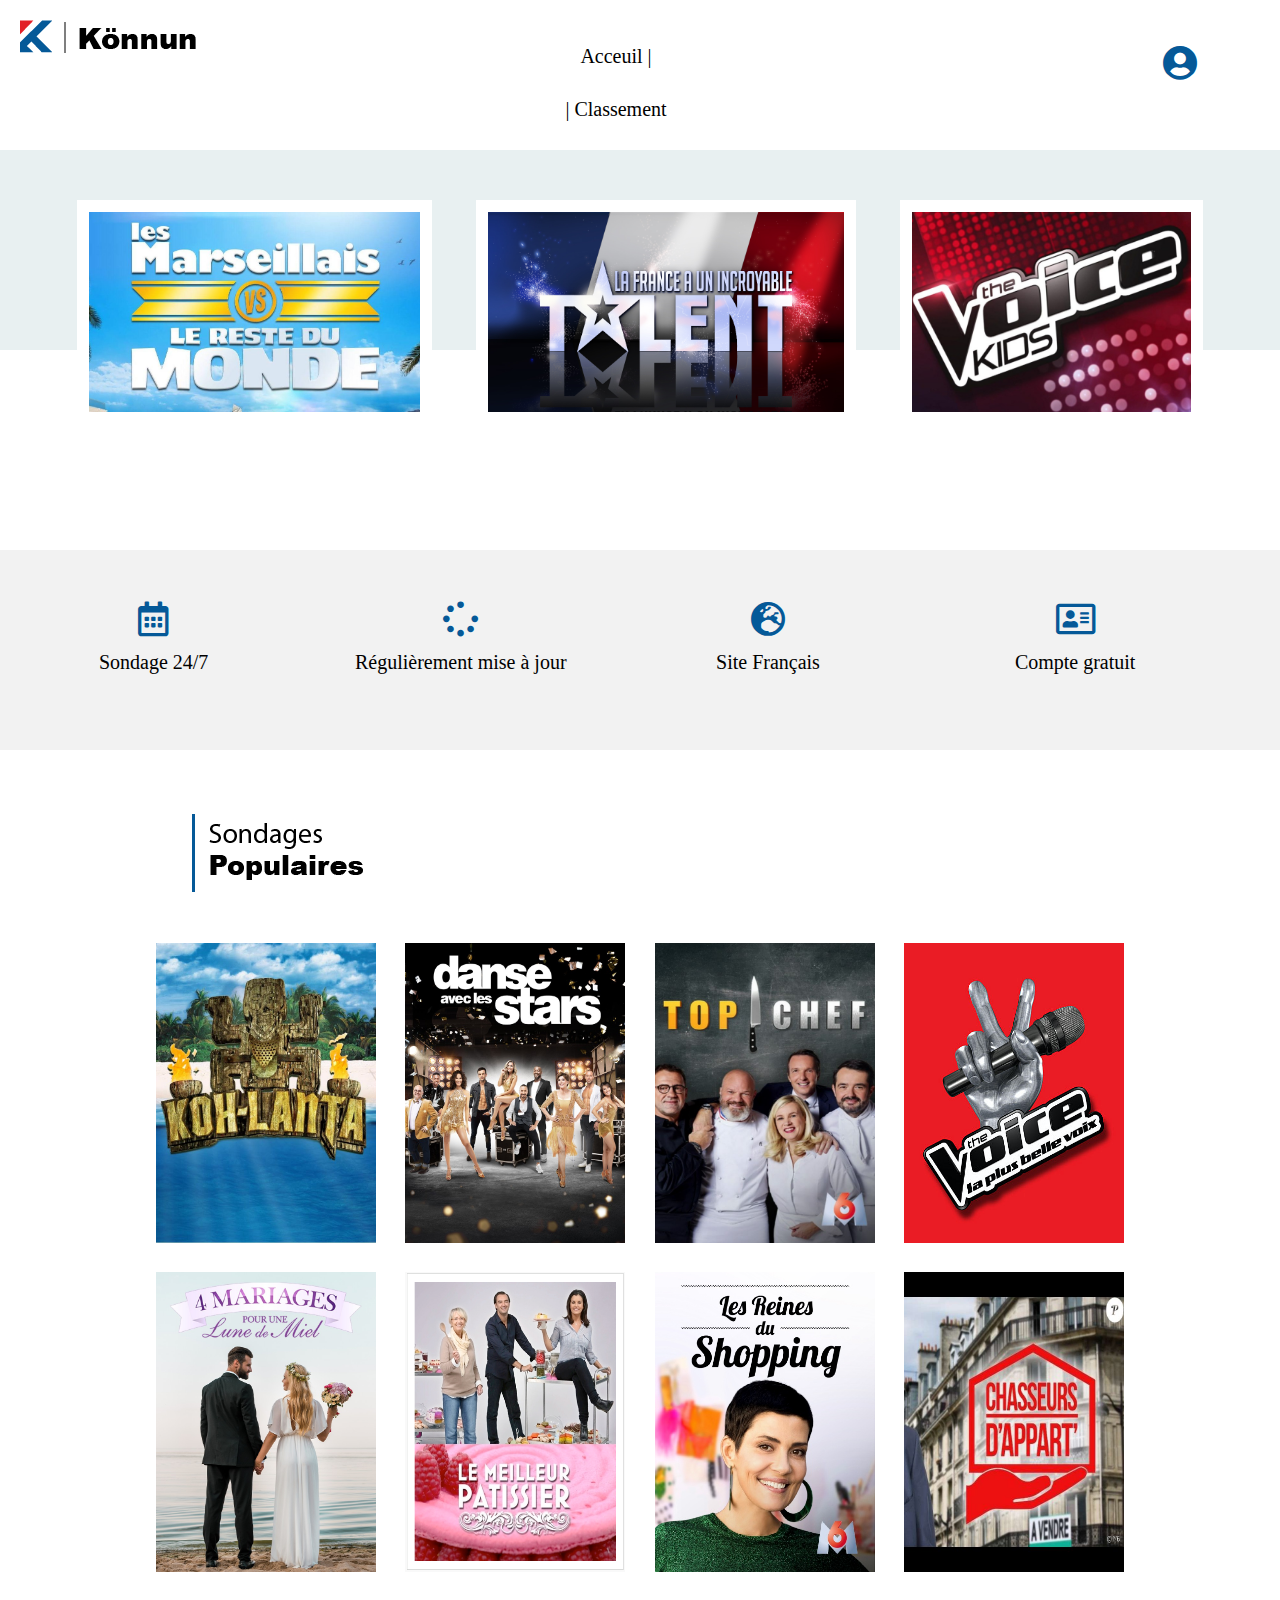
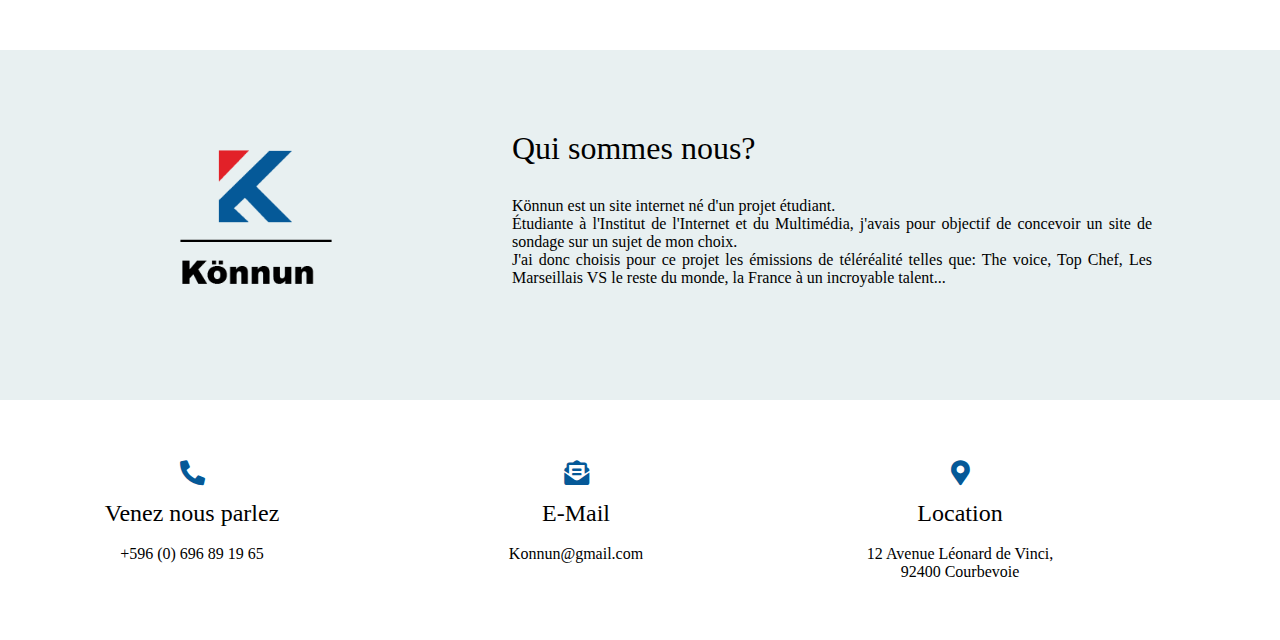
<file: Projet_FilRouge_Mathilde_A/index.html>
<!DOCTYPE html>
<html>

<head>
	<meta charset="utf-8">
	<title>Projet Fil Rouge</title>

	<!-- - - - - - - - Informations - - - - - - - -->

	<meta name="viewport" content="width=device-width, initial-scale=1">
	<meta name="author" content="Mathilde Asselin">
	<meta name="description" content="Page d'acceuil et présentation des sondages">
	<meta name="keywords" content="Projet, IIM, Presentation, Sondage, EmissionTV">

	<!-- - - - - - - - Css code - - - - - - - -->

	<link rel="stylesheet" type="text/css" href="asset/style.css">

	<!-- - - - - - - - Favicon - - - - - - - -->

	<link rel="shortcut icon" type="image/x-icon" href="img/favicon.ico">

	<!-- - - - - - - - Apparition des Icons - - - - - - - -->

	<link rel="stylesheet" href="https://cdnjs.cloudflare.com/ajax/libs/font-awesome/5.13.0/css/all.min.css">

	<!-- - - - - - - - Animation en Css - - - - - - - -->

  <link rel="stylesheet" href="https://cdnjs.cloudflare.com/ajax/libs/animate.css/4.1.1/animate.min.css"/>

</head>

<body>

	<!-- - - - - - - - Barre de navigation - - - - - - - -->

	<header>
		<div id="nav">

		<div id="logo">
		 <img src="img/logo.png">
		</div>

		<div id="url">
		 <a href="index.html">Acceuil |</a>
		 <a href="classement.html">| Classement</a>
		</div>

		<div id="Icon">
		 <a target="_blank" href="profil.html"><i class="fas fa-user-circle"></i></a>
		</div>

	 	</div>
	</header>

	<!-- - - - - - - - Emission à l'affiche - - - - - - - -->

	<div id="affiche">

		<div id="image">
		<a target="_blank" href="MVSRDM.html"><img src="img/MVSRDM.jpg"></a>
		<a target="_blank" href="LFIT.html"><img src="img/LFIT.jpg"></a>
		<a target="_blank" href="TVK.html"><img src="img/TVK.jpg"></a>

		</div>

		<div id="imgtxt">
			
		</div>
	</div>

	<!-- - - - - - - - Indication sur Könnun - - - - - - - -->

	<div id="Indication">

		<div id="consUn">
			<i class="far fa-calendar-alt"></i>
			<h2>Sondage 24/7</h2>
		</div>

		<div id="consDeux">
			<i class="fas fa-spinner"></i>
			<h2>Régulièrement mise à jour</h2>
		</div>

		<div id="consTrois">
			<i class="fas fa-globe-europe"></i>
			<h2>Site Français</h2>
		</div>

		<div id="consQuatre">
			<i class="far fa-address-card"></i>
			<h2>Compte gratuit</h2>
		</div>

	</div>

	<!-- - - - - - - - Sondage populaire - - - - - - - -->

	<div id="SondPop">

		<div id="populaire">
			<img src="img/logo2.png">
		</div>


		<div id="ligneUne">
			<img src="img/KL.jpg">
			<img src="img/DALS.jpg">
			<img src="img/TC.jpg">
			<img src="img/TV.png">
		</div>

		<div id="LigneDeux">
			<img src="img/4MPLM.jpg">
			<img src="img/LMP.png">
			<img src="img/RDS.jpg">
			<img src="img/CA.jpg">
		</div>
	</div>

	
	<!-- - - - - - - - Description - - - - - - - -->
	
	<div id="description">
		<div id="marque">
			<img src="img/logo4@3x.png">
		</div>

		<div id="descrip">
			<h1>Qui sommes nous?</h1>
			<p>Könnun est un site internet né d'un projet étudiant.<br>
			Étudiante à l'Institut de l'Internet et du Multimédia, j'avais pour objectif de concevoir un site de sondage sur un sujet de mon choix. <br>
			J'ai donc choisis pour ce projet les émissions de téléréalité telles que: The voice, Top Chef, Les Marseillais VS le reste du monde, la France à un incroyable talent... </p>
		</div>
	</div>


	<!-- - - - - - - - Footer - - - - - - - -->
	
	<div id="footer">

		<div id="phone">
		<i class="fas fa-phone-alt"></i>
		<h2>Venez nous parlez</h2><br>
		<p>+596 (0) 696 89 19 65</p>
		</div>

		<div id="mail">
		<i class="fas fa-envelope-open-text"></i>
		<h2>E-Mail</h2><br>
		<p>Konnun@gmail.com</p>
		</div>

		<div id="loca">
		<i class="fas fa-map-marker-alt"></i>
		<h2>Location</h2><br>
		<p>12 Avenue Léonard de Vinci,<br>
		92400 Courbevoie</p>
		</div>


	</div>

	

</body>
</html>
</file>
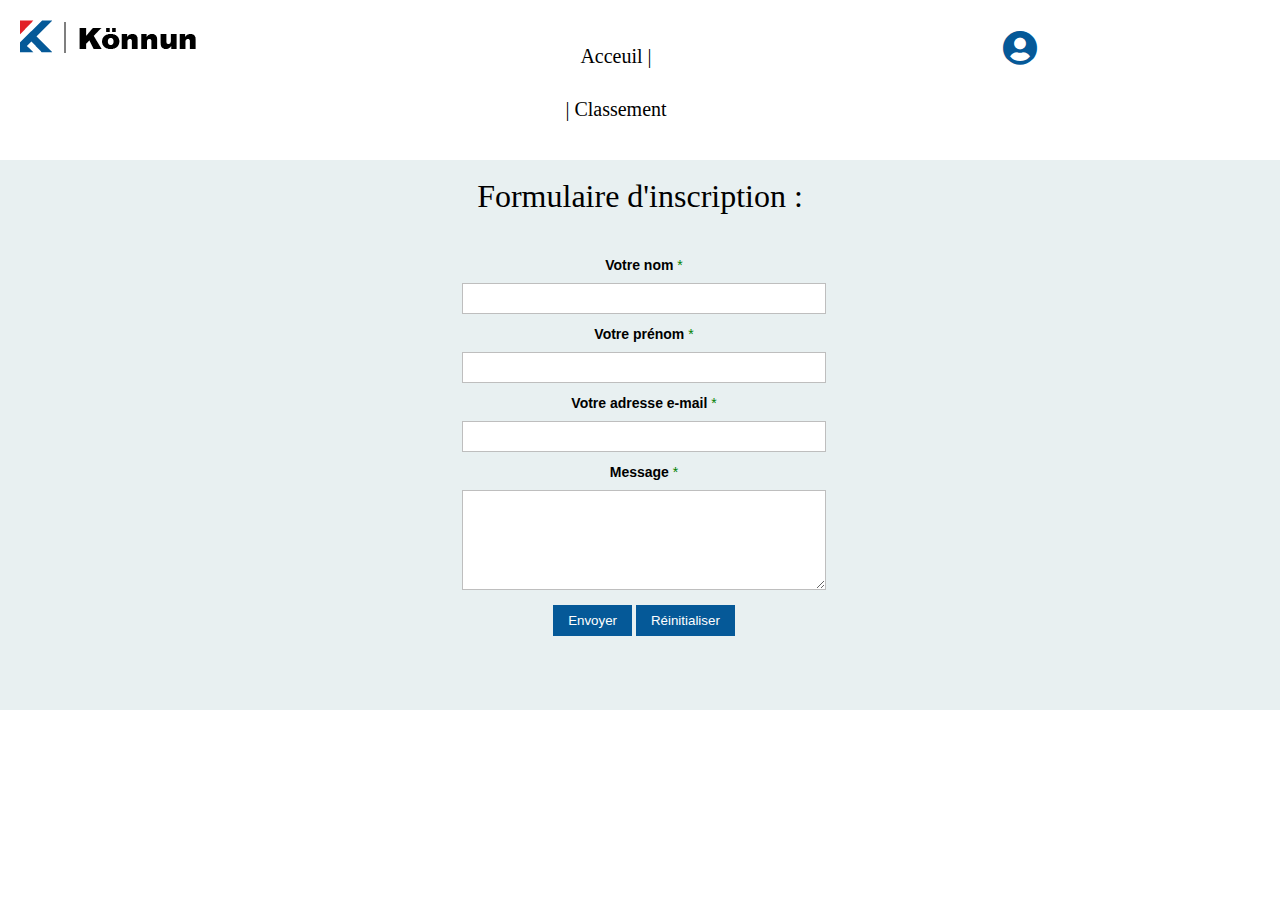
<file: Projet_FilRouge_Mathilde_A/profil.html>
<!DOCTYPE html>
<html>

<head>
	<meta charset="utf-8">
	<title>Projet Fil Rouge</title>

	<!-- - - - - - - - Informations - - - - - - - -->

	<meta name="viewport" content="width=device-width, initial-scale=1">
	<meta name="author" content="Mathilde Asselin">
	<meta name="description" content="Page d'acceuil et présentation des sondages">
	<meta name="keywords" content="Projet, IIM, Presentation, Sondage, EmissionTV">

	<!-- - - - - - - - Css code - - - - - - - -->

	<link rel="stylesheet" type="text/css" href="asset/style.css">

	<!-- - - - - - - - Favicon - - - - - - - -->

	<link rel="shortcut icon" type="image/x-icon" href="img/favicon.ico">

	<!-- - - - - - - - Apparition des Icons - - - - - - - -->

	<link rel="stylesheet" href="https://cdnjs.cloudflare.com/ajax/libs/font-awesome/5.13.0/css/all.min.css">

    <!-- - - - - - - - Animation en Css - - - - - - - -->

  <link rel="stylesheet" href="https://cdnjs.cloudflare.com/ajax/libs/animate.css/4.1.1/animate.min.css"/>

</head>

<body>

	<!-- - - - - - - - Barre de navigation - - - - - - - -->

	<header>
		<div id="nav">

		<div id="logo">
		 <img src="img/logo.png">
		</div>

		<div id="url">
		 <a href="index.html">Acceuil |</a>
		 <a href="classement.html">| Classement</a>
		</div>

		<div id="Icon">
		 <i class="fas fa-user-circle"></i>
		</div>

	 	</div>
	</header>


	<!-- - - - - - - - Formulaire d'inscription - - - - - - - -->

	<div id="cont">

			<br><h1>Formulaire d'inscription :</h1>
	      <form name="myForm" action="/file.php" onsubmit="return validateForm()" method="post">
	         <table class="form-style">
	            <tr>
	               <td>
	                  <label>
	                     Votre nom <span class="required">*</span>
	                  </label>
	               </td>
	               <td>
	                  <input type="text" name="name" class="long"/>
	                  <span class="error" id="errorname"></span>
	               </td>
	            </tr>
	            <tr>
	               <td>
	                  <label>
	                     Votre prénom <span class="required">*</span>
	                  </label>
	               </td>
	               <td>
	                  <input type="text" name="prénom" class="long"/>
	                  <span class="error" id="errorprenom"></span>
	               </td>
	            </tr>
	            <tr>
	               <td>
	                  <label>
	                     Votre adresse e-mail <span class="required">*</span>
	                  </label>
	               </td>
	               <td>
	                  <input type="email" name="email" class="long"/>
	                  <span class="error" id="erroremail"></span>
	               </td>
	            </tr>
	            <tr>
	               <td>
	                  <label>
	                     Message <span class="required">*</span>
	                  </label>
	               </td>
	               <td>
	                  <textarea name="message" class="long field-textarea"></textarea>
	                  <span class="error" id="errormsg"></span>
	               </td>
	            </tr>
	            <tr>
	               <td></td>
	               <td>
	                  <input type="submit" value="Envoyer">      
	                  <input type="reset" value="Réinitialiser"> 
	               </td>
	            </tr>
	         </table>
	      </form>

	</div>
</file>
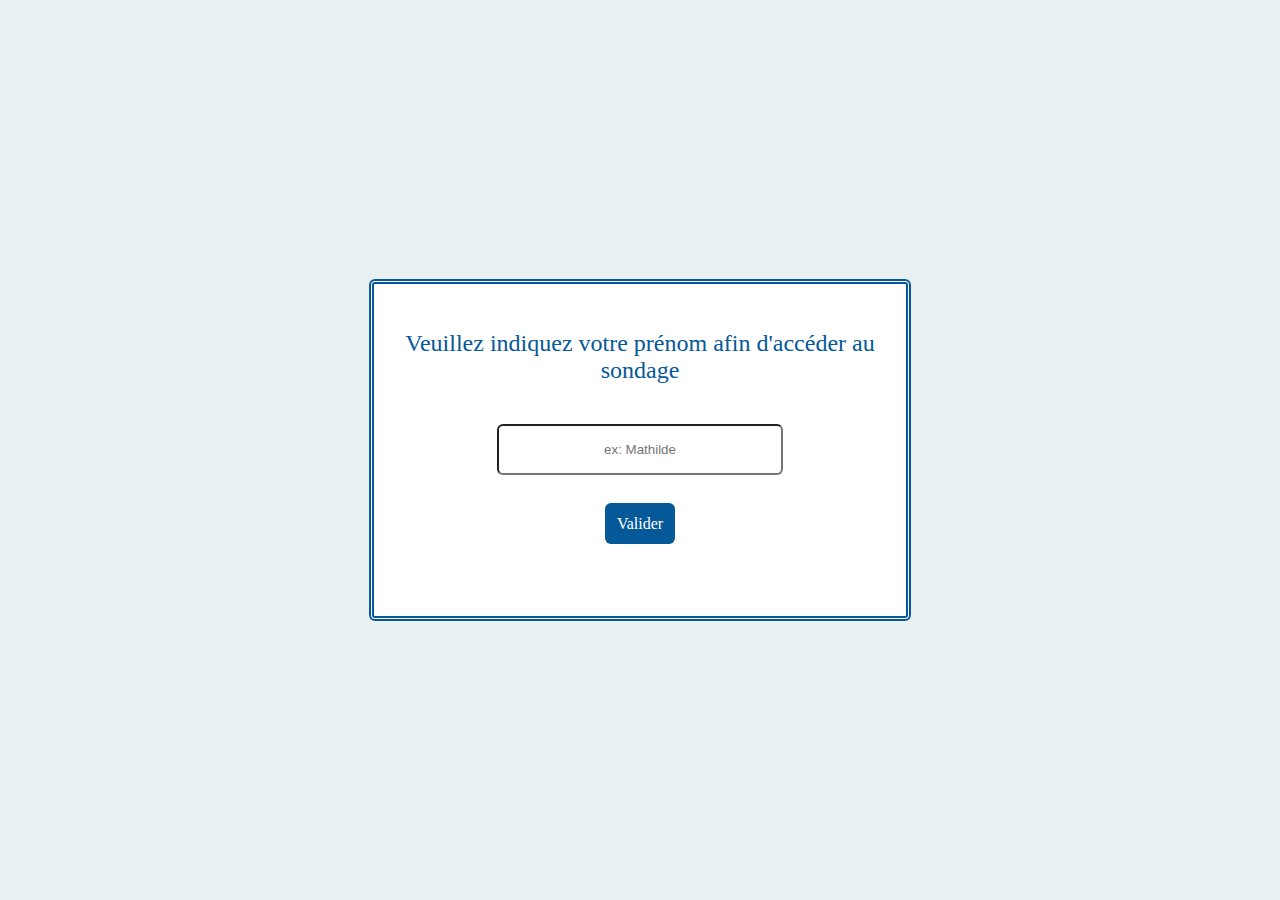
<file: Projet_FilRouge_Mathilde_A/sondage.html>
<!DOCTYPE html>

<html>

<head>

  <meta charset="utf-8">
  <title>Sondage</title>

  <!-- - - - - - - - Informations - - - - - - - -->

  <meta name="viewport" content="width=device-width, initial-scale=1">
  <meta name="author" content="Mathilde Asselin">
  <meta name="description" content="Page d'acceuil et présentation des sondages">
  <meta name="keywords" content="Projet, IIM, Presentation, Sondage, EmissionTV">

  <!-- - - - - - - - Css code - - - - - - - -->

  <link rel="stylesheet" type="text/css" href="asset/style.css">

  <!-- - - - - - - - Favicon - - - - - - - -->

  <link rel="shortcut icon" type="image/x-icon" href="img/favicon.ico">

  <!-- - - - - - - - Apparition des Icons - - - - - - - -->

  <link rel="stylesheet" href="https://cdnjs.cloudflare.com/ajax/libs/font-awesome/5.13.0/css/all.min.css">

    <!-- - - - - - - - Animation en Css - - - - - - - -->

  <link rel="stylesheet" href="https://cdnjs.cloudflare.com/ajax/libs/animate.css/4.1.1/animate.min.css"/>

  <script src="https://ajax.googleapis.com/ajax/libs/jquery/3.5.1/jquery.min.js"></script>

</head>

<body>

  <!-- - - - - - - - Pop-Up - - - - - - - -->

  <div id="Pop-Up">
    
    <div id="Pop">
      
      <label for="prenom">Veuillez indiquez votre prénom afin d'accéder au sondage</label>

      <input type="text" placeholder="ex: Mathilde" name="prenom" id="prenom" maxlength="20">

      <a id="Valider">Valider</a>

    </div>

  </div>

  <main id="MainSondage">

    <br><h3>Bienvenue <span></span> !</h3>

    <!-- - - - - - - - Sondage - - - - - - - -->

    <div id="Sond">

    <h1>Sondage sur les Marseillais vs le Reste du Monde</h1>

    <div class="quiz-container">

    <div id="quiz"></div>

    </div>

    <button id="previous">Précédent</button>

    <button id="next">Suivant</button>

    <button id="submit">Envoyer</button>

    <div id="results"></div>

    </div>

  </main> 


    <!-- - - - - - - - Sondage - - - - - - - -->


  <script type="text/javascript" src="asset/Script.js"></script>

</body>

</html>
</file>
<file: Projet_FilRouge_Mathilde_A/asset/style.css>
*{
	margin: 0;
	padding: 0;
	text-decoration: none;
	font-weight: normal;
	text-align: center;
}

/* - - - - - - - - - - - - - - - - - - - - - Index.html - - - - - - - - - - - - - - - - - - - - - - */
/* - - - - - - - - - - - - - - - - - - - - - - - - - - - - - - - - - - - - - - - - - - - - - - - - */


/* - - - - - - Navigation menu - - - - - - */


#nav{
	height: 150px;
	width: 100%;
}

#nav div{
	width: 30%;
	height: 70px;
	margin: 10px;
	float: left;
}

#nav #logo{
	text-align: initial;
    margin-top: 20px;
    margin-left: 20px;
}

#nav a{
	margin: 15px;
    font-size: 20px;
    color: black
}

#nav #url{
	padding-top: 20px;
}

#nav #Icon{
	padding-top: 20px;
}

#Icon i{
	font-size: 35px;
	color: #055998;
}

#Icon, #url{
	display: grid;
}

#Icon a{
	text-align: end;
}

#url a{
	text-align: center;
}


/* - - - - - - Emission à l'affiche - - - - - - */

#affiche{
	height: 400px;
}


#image{
	height: 200px;
	width: 100%;
	background-color: #e8f0f1;
}

#image img{
	height: 200px;
	margin: 50px 20px 0 20px;
	border: 0.8rem solid white;
}


/* - - - - - - Indication sur Könnun - - - - - - */

#Indication{
	height: 200px;
	background-color: #f2f2f2;
	text-align: center;
}

#Indication div{
	float: left;
	width: 20%;
    margin: 4% 2% 0 2%;
}

#Indication i{
	font-size: 35px;
	color: #055998;
	margin-bottom: 15px;
}

#Indication h2{
	font-size: 20px;
}


/* - - - - - - Sondage populaire - - - - - - */

#SondPop{
	height: 900px;
}

#populaire{
	width: 100%;
	height: 180px;
	text-align: initial;
}

#populaire img{
	margin: 5% 0 0 15%;
}


#ligneUne img{
	height: 300px;
	width: 220px;
	margin: 1% 1%;
}

#LigneDeux img{
	height: 300px;
	width: 220px;
	margin: 1% 1%;
}


/* - - - - - - Description - - - - - - */

#description{
	height: 350px;
	background-color: #e8f0f1;

}

#description div{
	float: left;
}

#marque{
	width: 40%;
	margin-top: 100px;
}

#marque img{
	height: 150px;
}

#descrip{
	width: 50%;
}

#descrip h1{
	margin-top: 80px;
	text-align: justify;
}

#descrip p{
	text-align: justify;
	margin-top: 30px;
}


/* - - - - - - Footer - - - - - - */


#footer{
	height: 200px;
	text-align: center;
}

#footer div{
	float: left;
	height: 180px;
	width: 30%;
	margin-top: 60px;
}

#footer i{
	font-size: 25px;
	color: #055998;
	margin-bottom: 15px;
}

/* - - - - - - - - - - - - - - - - - - - - - profil.html - - - - - - - - - - - - - - - - - - - - - - */
/* - - - - - - - - - - - - - - - - - - - - - - - - - - - - - - - - - - - - - - - - - - - - - - - - */


#cont{
	margin-top: 10px;
	background-color: #e8f0f1;
	height: 550px;
}

.form-style {
  margin:10px auto;
  width: 400px;
  padding: 20px 12px 10px 20px;
  font: 14px "Lucida Sans Unicode", "Lucida Grande", sans-serif;
}

.form-style td {
  padding: 0;
  display: block;
  list-style: none;
  margin: 10px 0 0 0;
}

.form-style label{
  margin:0 0 3px 0;
  padding:0px;
  display:block;
  font-weight: bold;
}

.form-style .required{
  color:green;
}

.form-style input[type=submit], .form-style input[type=reset]{
  background: #055998;
  padding: 8px 15px 8px 15px;
  border: none;
  color: #fff;
}

.form-style input[type=submit]:hover, .form-style input[type=reset]:hover{
  background: #4eb5f1;
  box-shadow:none;
  -moz-box-shadow:none;
  -webkit-box-shadow:none;
}

.form-style .field-textarea{
  height: 100px;
}

.form-style input[type=text], 
.form-style input[type=email],
textarea{
  box-sizing: border-box;
  -webkit-box-sizing: border-box;
  -moz-box-sizing: border-box;
  border:1px solid #BEBEBE;
  padding: 7px;
  margin:0px;
  -webkit-transition: all 0.30s ease-in-out;
  -moz-transition: all 0.30s ease-in-out;
  -ms-transition: all 0.30s ease-in-out;
  -o-transition: all 0.30s ease-in-out;
  outline: none;  
}

.form-style .long{
  width: 100%;
}

.form-style input[type=text]:focus, 
.form-style input[type=email]:focus,
.form-style textarea:focus{
  -moz-box-shadow: 0 0 8px #88D5E9;
  -webkit-box-shadow: 0 0 8px #88D5E9;
  box-shadow: 0 0 8px #88D5E9;
  border: 1px solid #88D5E9;
}

.error{
  color: #D8000C;
  background-color: #FFBABA;
}


/* - - - - - - - - - - - - - - - - - - - - - classment.html - - - - - - - - - - - - - - - - - - - - - - */
/* - - - - - - - - - - - - - - - - - - - - - - - - - - - - - - - - - - - - - - - - - - - - - - - - */

#tableau{
 height: 650px;
 background-color:  #e8f0f1;
 text-align: center;
}

#classement h1{
	color: #055998;
	font-size: 40px;
	margin-bottom: 20px;
}

#classement #class_1, #class_2, #class_3 {
	border-radius: 0 20px 20px 0;
	background-color: white;
	height: 100px;
    width: 50%;
	margin: 15px;
    display: inline-block;
}

#classement img{
	height: 70px;
    display: list-item;
    margin: inherit;
}




/* - - - - - - - - - - - - - - - - - - - - - MVSRDM.html - - - - - - - - - - - - - - - - - - - - - - */
/* - - - - - - - - - - - - - - - - - - - - - - - - - - - - - - - - - - - - - - - - - - - - - - - - */



/* - - - - - - Image - - - - - - */

#afficheGlob{
	height: 630px;
}

#imageGlob{
	height: 450px;
	background-color: #e8f0f1;
}

#imageGlob img{
	height: 450px;
	margin: 50px 20px 0 20px;
	border: 1.2rem solid white;
}

/* - - - - - - Description - - - - - - */

#descriptionGlob{
	height: 280px;
	background-color: #f2f2f2;
	text-align: center;
}

#descriptionGlob div{
	float: left;
}

#descriptionMVSRDM{
	margin-left: 60px;
	width: 50%
}

#descriptionMVSRDM h2{
	text-align: justify;
	margin-top: 55px;
	margin-left: 130px;
	color: #055998;
	font-size: 25px;
}

#descriptionMVSRDM p{
	text-align: justify;
	margin-top: 15px;
	margin-left: 130px;
}

#coupe{
	width: 30%;
}

#coupe img{
	height: 150px;
    margin-top: 50px;
    margin-left: 150px;
}


/* - - - - - - Equipe - - - - - - */

#equipe{
	height: 600px;
}

#equipe img{
	height: 420px;
	margin-top: 50px;
	width: 800px;
}



/* - - - - - - Sondage - - - - - - */

#Sondage{
	height: 300px;
	background-color: #e8f0f1;
}

#Sondage div{
	float: left;
}

#imgform{
	width: 50%;
}

#imgform img{
	height: 200px;
	margin-top: 50px;
	margin-left: 80px;
}

#formul{
	width: 50%;
}

#formul h2{
	text-align: justify;
    margin: 55px 0 15px 50px;
	color: #055998;
	font-size: 30px;
}

#formul h3{
	text-align: initial;
    margin-left: 45px;
    margin-bottom: 20px;
}

#formul p{
	float: left;
	margin-left: 40px;
}

#formul a{
	float: left;
	margin-left: 40px;
}


/* - - - - - - - - - - - - - - - - - - - - - Sondage.html - - - - - - - - - - - - - - - - - - - - - - */
/* - - - - - - - - - - - - - - - - - - - - - - - - - - - - - - - - - - - - - - - - - - - - - - - - */


/* - - - - - - Pop-Up - - - - - - */

#mainSondage{
	visibility: hidden;
}

#Pop-Up{
	width: 100%;
	height: 100%;
	top: 0;
	position: fixed;
	display: flex;
	justify-content: center;
	align-items: center;
	background-color: #e8f0f1;
}


#Pop{
	width: 500px;
	height: 300px;
	padding: 16px;
	border-radius: 6px;
	border: thick double #055998;
	background-color: white;
	text-align: center;
}

#Pop label{
	display: block;
	font-size: 24px;
	margin-top: 30px;
	color: #055998;
}

#Pop input{
	width: 50%;
	display: block;
	padding: 16px;
	margin: 40px auto;
	border-radius: 6px;
}

#Pop a{
	text-decoration: none;
	color: white;
	background-color: #055998;
	border-radius: 6px;
	padding: 12px;
	cursor: pointer;
}


/* - - - - - - Sondage - - - - - - */

#MainSondage{
	background-color: #e8f0f1;
    height: 842px;
}

#MainSondage h3{
	height: 50px;
    font-size: 28px;
}

#Sond{
	border: thick double #055998;
   	width: 80%;
   	margin: auto;
   	background-color: white; 
}

#Sond h1{
  font-weight: 300;
  margin: 0px;
  padding: 10px;
  font-size: 26px;
  color: black;
}

.question{
  font-size: 24px;
  margin-bottom: 20px;
}

.answers {
  margin-bottom: 20px;
  text-align: left;
  display: inline-block;
}

.answers label{
  display: block;
  margin-bottom: 10px;
  text-align: justify;
}

#Sond button{
  font-family: 'Work Sans', sans-serif;
	font-size: 18px;
    background-color: #055998;
	color: #fff;
	border: 0px;
	border-radius: 3px;
	padding: 16px;
	cursor: pointer;
	margin-bottom: 20px;
}

#Sond button:hover{
	background-color: #38a;
}


.slide{
  position: absolute;
  left: 0px;
  top: 0px;
  width: 100%;
  z-index: 1;
  opacity: 0;
  transition: opacity 0.5s;
}

.active-slide{
  opacity: 1;
  z-index: 2;
}

.quiz-container{
  position: relative;
  height: 200px;
  margin-top: 40px;
}



/* - - - - - - - - - - - - - - - - - - - - - - - - - - - - - - - - - - - - - - - - - - - - - - - - */
/* - - - - - - - - - - - - - - - - - - - - - Responsive - - - - - - - - - - - - - - - - - - - - - - */
/* - - - - - - - - - - - - - - - - - - - - - - - - - - - - - - - - - - - - - - - - - - - - - - - - */


@media only screen and (max-width: 1180px){

	/* - - - - - - Index - - - - - - */

#image img{
	height: 120px;
}

#ligneUne img{
	height: 250px;
    width: 180px;
}

#LigneDeux img{
	height: 250px;
    width: 180px;
}


}




@media only screen and (max-width: 800px){

/* - - - - - - Nav - - - - - - */

#nav{
	height: 280px;
}

#nav div{
	width: 100%;
	height: 50px;
}

#nav #logo {
	text-align: center;
}

#nav #Icon, #url {
    display: flex;
}

#nav #Icon {
	padding-top: 2px;
}

#Icon a{
	margin-right: auto;
	margin-left: auto;
}

#nav #url{
	display: grid;
	padding-top: 0px;
	height: 100px;
}



/* - - - - - - Index - - - - - - */

#image img{
	height: 180px;
}

#affiche{
	height: 600px;
}

#image{
	height: 450px;
}

/* - - - - - - - */

#ligneUne img{
	height: 260px;
    width: 200px;
}

#LigneDeux img{
	height: 260px;
    width: 200px;
}

#SondPop {
    height: 1350px;
}

#afficheGlob {
	height: 430px;
}

#imageGlob{
	height: 250px;
}

#imageGlob img {
	height: 250px;
}

#descriptionGlob {
    height: 530px;
   	width: 100%;
}

#descriptionGlob div{
	width: 100%;
	margin-left: 10px;
}

#descriptionGlob h2{
	margin-left: 10px;
}

#descriptionGlob p{
	margin-left: 10px;
}

/* - - - - - - - */

#marque img{
	height: 100px;
}

#descrip h1{
	margin-top: 50px;
	font-size: 20px;
}

#descrip p{
	margin-top: 20px;
	font-size: 15px;
}

/* - - - - - - Footer - - - - - - */

#footer div{
	width: 50%;
	height: 130px;
	margin-top: 30px;
}

#footer #loca{
 width: 100%;
}

#footer i {
	height: 20px;
}

#footer h2{
	font-size: 18px;
}

#footer p{
	font-size: 15px;
}


/* - - - - - - Classement - - - - - - */

#classement h1{
	font-size: 25px;
}

#classement img{
	height: 40px;
}

#classement #class_1, #class_2, #class_3{
	height: 80px;
}

#tableau{
	height: 450px;
}


/* - - - - - - MVSRDM - - - - - - */

#equipe{
	height: 400px;
}

#equipe img {
    height: 280px;
    margin-top: 50px;
    width: 500px;
}

#descriptionGlob {
    height: 280px;
}

#descriptionGlob div {
    width: 45%;
}

#coupe img {
    height: 130px;
    margin-left: 10px;
}

#descriptionGlob h2 {
	font-size: 20px;
}

}



@media only screen and (max-width: 707px){

/* - - - - - - Index - - - - - - */

#affiche{
	height: 800px;
}

#image{
	height: 680px;
}


}


@media only screen and (max-width: 580px){

#Indication{
	height: 280px;
}

#Indication div{
	width: 40%;
}

}

@media only screen and (max-width: 420px){

#SondPop {
    	height: 2400px;
	}
}
</file>
